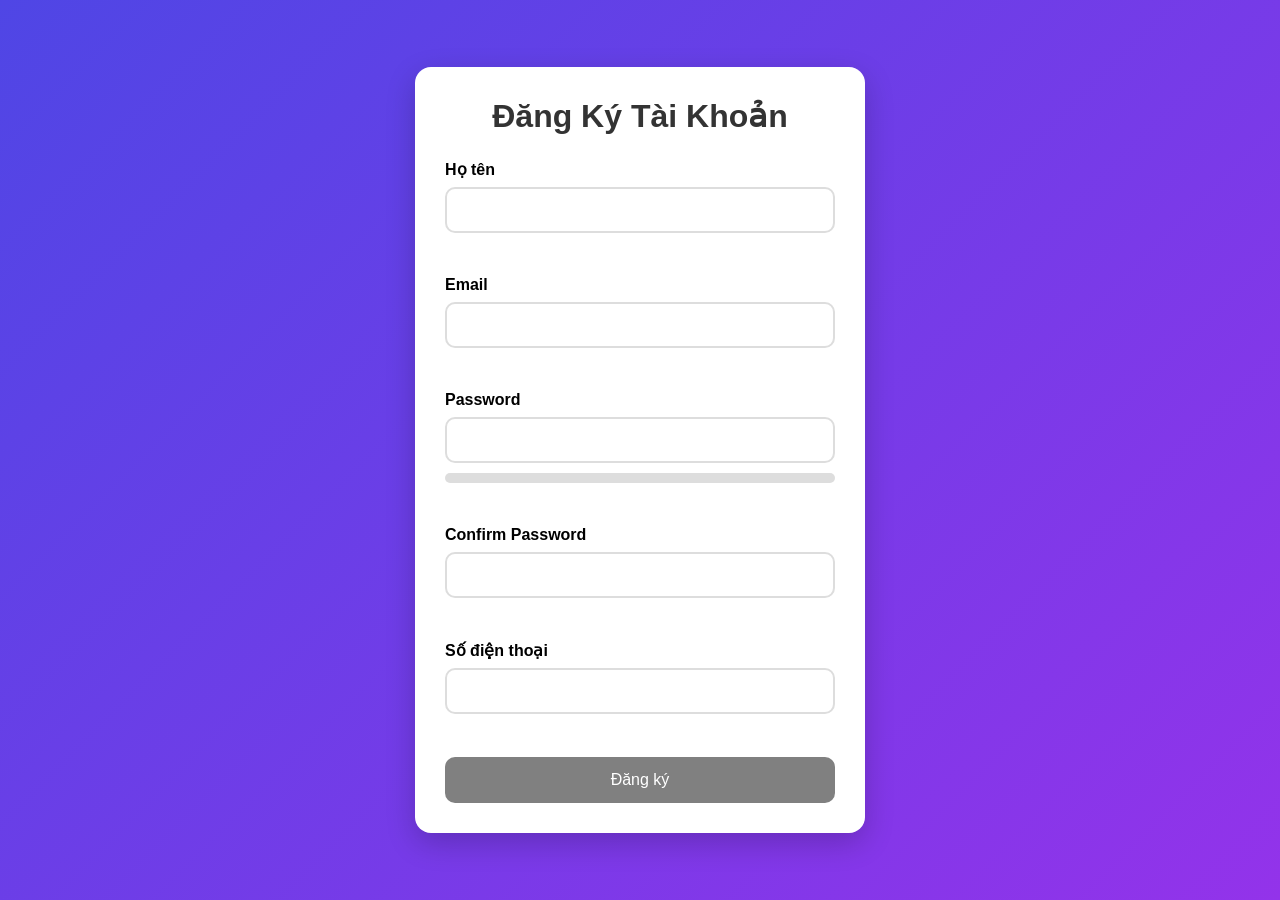
<file: CSE/CSE391_DangNgocGiaBao_2451170865/PBT_09/form_validator/index.html>
<!DOCTYPE html>
<html lang="vi">
<head>
    <meta charset="UTF-8">
    <meta name="viewport" content="width=device-width, initial-scale=1.0">
    <title>Form Validator</title>
    <link rel="stylesheet" href="style.css">
</head>
<body>
    <div class="container">
        <h1>Đăng Ký Tài Khoản</h1>

        <form id="registerForm">
            <div class="form-group">
                <label>Họ tên</label>
                <input type="text" id="name">
                <small id="nameError"></small>
            </div>

            <div class="form-group">
                <label>Email</label>
                <input type="email" id="email">
                <small id="emailError"></small>
            </div>

            <div class="form-group">
                <label>Password</label>
                <input type="password" id="password">
                <div class="strength-bar">
                    <div id="strengthFill"></div>
                </div>
                <small id="passwordError"></small>
            </div>

            <div class="form-group">
                <label>Confirm Password</label>
                <input type="password" id="confirmPassword">
                <small id="confirmError"></small>
            </div>

            <div class="form-group">
                <label>Số điện thoại</label>
                <input type="text" id="phone" maxlength="12">
                <small id="phoneError"></small>
            </div>

            <button type="submit" id="submitBtn" disabled>
                Đăng ký
            </button>
        </form>
    </div>

    <div class="modal hidden" id="successModal">
        <div class="modal-content">
            <h2>Đăng ký thành công!</h2>
            <div id="userInfo"></div>
            <button id="closeModal">Đóng</button>
        </div>
    </div>

    <script src="app.js"></script>
</body>
</html>
</file>
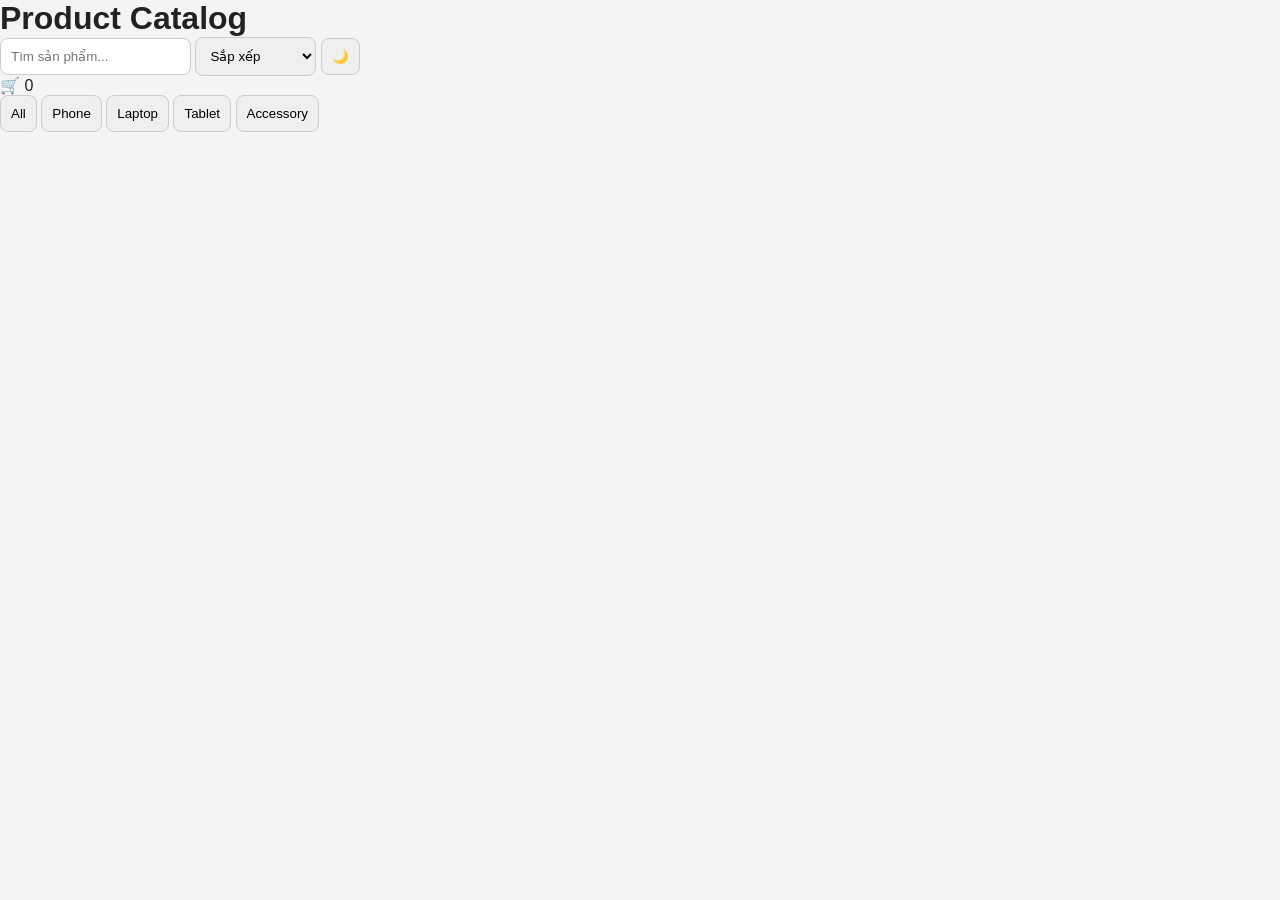
<file: CSE/CSE391_DangNgocGiaBao_2451170865/PBT_09/product_catalog/index.html>
<!DOCTYPE html>
<html lang="vi">
<head>
    <meta charset="UTF-8">
    <meta name="viewport" content="width=device-width, initial-scale=1.0">
    <title>Product Catalog</title>
    <link rel="stylesheet" href="style.css">
</head>
<body>

<header>
    <h1>Product Catalog</h1>

    <div class="top-bar">
        <input type="text" id="searchInput" placeholder="Tìm sản phẩm...">

        <select id="sortSelect">
            <option value="default">Sắp xếp</option>
            <option value="price-asc">Giá tăng</option>
            <option value="price-desc">Giá giảm</option>
            <option value="name-asc">Tên A-Z</option>
            <option value="rating-desc">Đánh giá cao</option>
        </select>

        <button id="darkToggle">🌙</button>

        <div class="cart">
            🛒 <span id="cartCount">0</span>
        </div>
    </div>

    <div class="filters">
        <button data-category="all">All</button>
        <button data-category="phone">Phone</button>
        <button data-category="laptop">Laptop</button>
        <button data-category="tablet">Tablet</button>
        <button data-category="accessory">Accessory</button>
    </div>
</header>

<main>
    <div id="productList" class="product-grid"></div>
</main>

<!-- Modal -->
<div id="modal" class="modal hidden">
    <div class="modal-content">
        <span id="closeModal">×</span>
        <div id="modalBody"></div>
    </div>
</div>

<script src="app.js"></script>
</body>
</html>
</file>
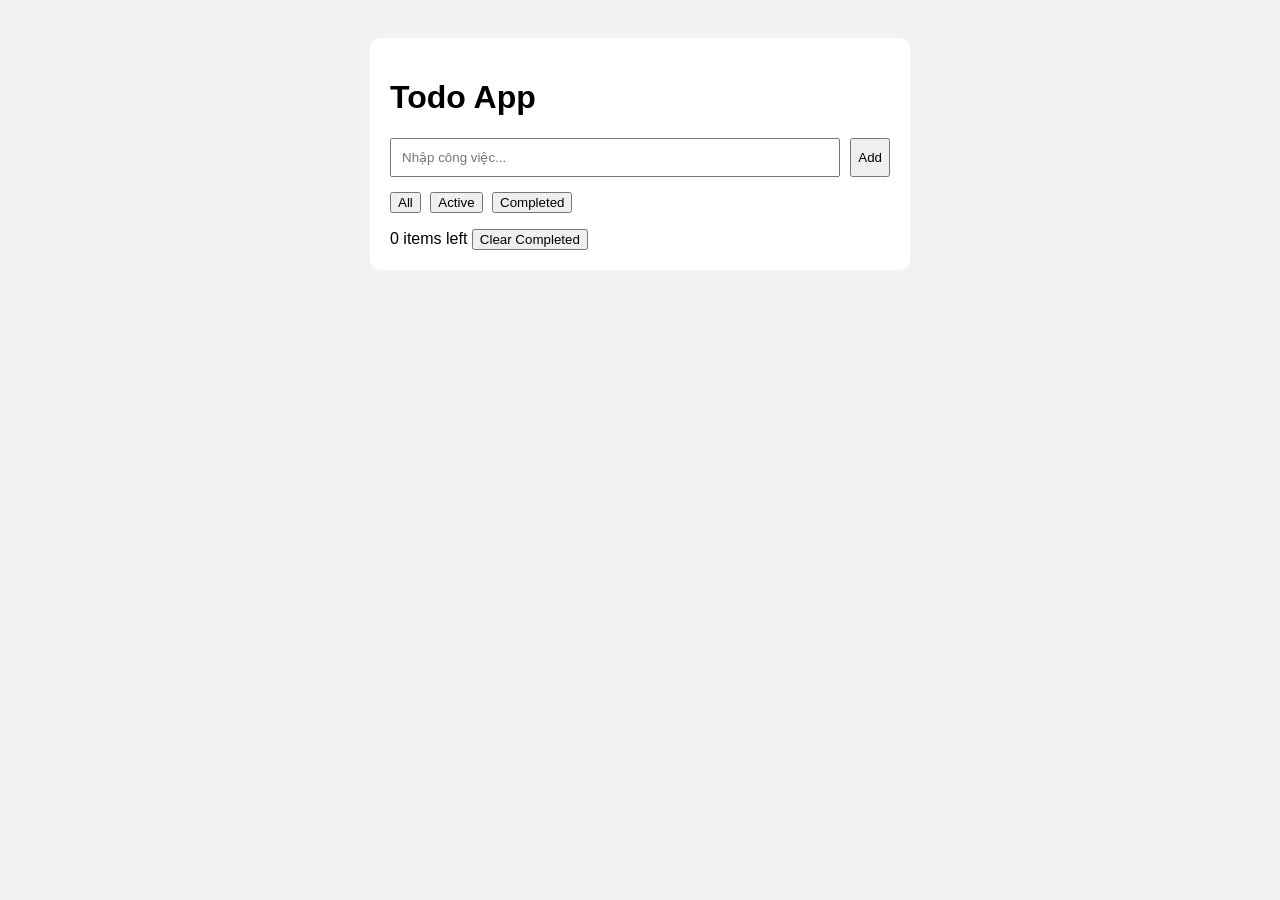
<file: CSE/CSE391_DangNgocGiaBao_2451170865/PBT_09/todo_app/index.html>
<!DOCTYPE html>
<html lang="vi">
<head>
    <meta charset="UTF-8">
    <title>Todo App</title>
    <link rel="stylesheet" href="style.css">
</head>
<body>

<div class="container">
    <h1>Todo App</h1>

    <form id="todoForm">
        <input type="text" id="todoInput" placeholder="Nhập công việc...">
        <button type="submit">Add</button>
    </form>

    <div class="filters">
        <button data-filter="all">All</button>
        <button data-filter="active">Active</button>
        <button data-filter="completed">Completed</button>
    </div>

    <ul id="todoList"></ul>

    <div class="footer">
        <span id="count">0 items left</span>
        <button id="clearCompleted">Clear Completed</button>
    </div>
</div>

<script src="app.js"></script>
</body>
</html>
</file>
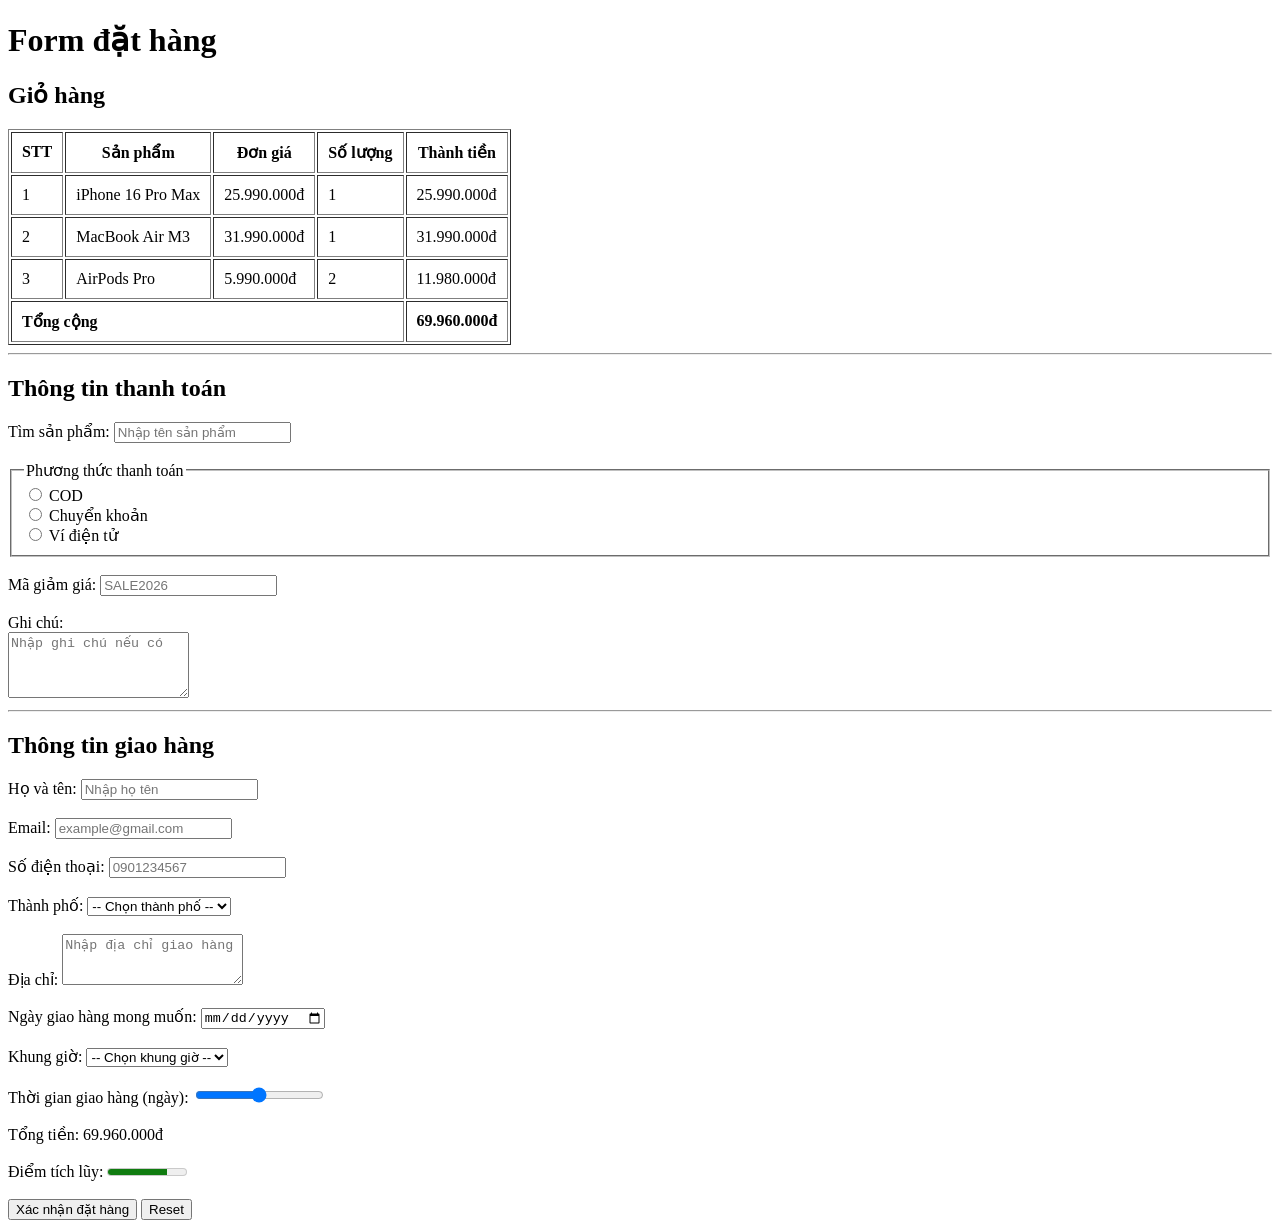
<file: CSE/CSE391_DangNgocGiaBao_2451170865/PBT_02/checkout.html>
<!DOCTYPE html>
<html lang="vi">

<head>
    <meta charset="UTF-8">
    <meta name="viewport" content="width=device-width, initial-scale=1.0">
    <title>Checkout Form</title>
</head>

<body>

    <h1>Form đặt hàng</h1>

    <!-- PHẦN 1 -->
    <!-- GIỎ HÀNG -->

    <h2>Giỏ hàng</h2>

    <table border="1" cellpadding="10">

        <thead>

            <tr>
                <th>STT</th>
                <th>Sản phẩm</th>
                <th>Đơn giá</th>
                <th>Số lượng</th>
                <th>Thành tiền</th>
            </tr>

        </thead>

        <tbody>

            <tr>
                <td>1</td>
                <td>iPhone 16 Pro Max</td>
                <td>25.990.000đ</td>
                <td>1</td>
                <td>25.990.000đ</td>
            </tr>

            <tr>
                <td>2</td>
                <td>MacBook Air M3</td>
                <td>31.990.000đ</td>
                <td>1</td>
                <td>31.990.000đ</td>
            </tr>

            <tr>
                <td>3</td>
                <td>AirPods Pro</td>
                <td>5.990.000đ</td>
                <td>2</td>
                <td>11.980.000đ</td>
            </tr>

        </tbody>

        <tfoot>

            <tr>

                <td colspan="4">
                    <strong>Tổng cộng</strong>
                </td>

                <td>
                    <strong>69.960.000đ</strong>
                </td>

            </tr>

        </tfoot>

    </table>

    <hr>

    <!-- PHẦN 2 -->
    <!-- FORM THANH TOÁN -->

    <h2>Thông tin thanh toán</h2>

    <form action="#" method="POST">

        <!-- Datalist bonus -->

        <div>

            <label for="search">
                Tìm sản phẩm:
            </label>

            <input
                type="text"
                id="search"
                name="search"
                list="products"
                placeholder="Nhập tên sản phẩm">

            <datalist id="products">
                <option value="iPhone 16 Pro Max">
                <option value="MacBook Air M3">
                <option value="AirPods Pro">
            </datalist>

        </div>

        <br>

        <!-- Radio payment -->

        <fieldset>

            <legend>Phương thức thanh toán</legend>

            <input
                type="radio"
                id="cod"
                name="payment"
                value="COD"
                required>

            <label for="cod">
                COD
            </label>

            <br>

            <input
                type="radio"
                id="bank"
                name="payment"
                value="Bank">

            <label for="bank">
                Chuyển khoản
            </label>

            <br>

            <input
                type="radio"
                id="wallet"
                name="payment"
                value="Wallet">

            <label for="wallet">
                Ví điện tử
            </label>

        </fieldset>

        <br>

        <!-- Mã giảm giá -->

        <div>

            <label for="coupon">
                Mã giảm giá:
            </label>

            <input
                type="text"
                id="coupon"
                name="coupon"
                pattern="SALE[0-9]{4}"
                placeholder="SALE2026"
                title="Nhập đúng định dạng SALE2026">

        </div>

        <br>

        <!-- Ghi chú -->

        <div>

            <label for="note">
                Ghi chú:
            </label>

            <br>

            <textarea
                id="note"
                name="note"
                rows="4"
                placeholder="Nhập ghi chú nếu có"></textarea>

        </div>

        <hr>

        <!-- PHẦN 3 -->
        <!-- GIAO HÀNG -->

        <h2>Thông tin giao hàng</h2>

        <!-- Họ tên -->

        <div>

            <label for="fullname">
                Họ và tên:
            </label>

            <input
                type="text"
                id="fullname"
                name="fullname"
                required
                placeholder="Nhập họ tên">

        </div>

        <br>

        <!-- Email -->

        <div>

            <label for="email">
                Email:
            </label>

            <input
                type="email"
                id="email"
                name="email"
                required
                placeholder="example@gmail.com">

        </div>

        <br>

        <!-- SĐT -->

        <div>

            <label for="phone">
                Số điện thoại:
            </label>

            <input
                type="tel"
                id="phone"
                name="phone"
                pattern="[0-9]{10}"
                placeholder="0901234567"
                required>

        </div>

        <br>

        <!-- Thành phố -->

        <div>

            <label for="city">
                Thành phố:
            </label>

            <select
                id="city"
                name="city"
                required>

                <option value="">
                    -- Chọn thành phố --
                </option>

                <option value="HaNoi">
                    Hà Nội
                </option>

                <option value="HCM">
                    TP.HCM
                </option>

                <option value="DaNang">
                    Đà Nẵng
                </option>

                <option value="CanTho">
                    Cần Thơ
                </option>

            </select>

        </div>

        <br>

        <!-- Địa chỉ -->

        <div>

            <label for="address">
                Địa chỉ:
            </label>

            <textarea
                id="address"
                name="address"
                rows="3"
                placeholder="Nhập địa chỉ giao hàng"
                required></textarea>

        </div>

        <br>

        <!-- Ngày giao hàng -->

        <div>

            <label for="deliveryDate">
                Ngày giao hàng mong muốn:
            </label>

            <input
                type="date"
                id="deliveryDate"
                name="deliveryDate"
                min="2026-05-24"
                required>

        </div>

        <br>

        <!-- Khung giờ -->

        <div>

            <label for="timeSlot">
                Khung giờ:
            </label>

            <select
                id="timeSlot"
                name="timeSlot"
                required>

                <option value="">
                    -- Chọn khung giờ --
                </option>

                <option value="Morning">
                    Sáng 8-12h
                </option>

                <option value="Afternoon">
                    Chiều 14-18h
                </option>

                <option value="Evening">
                    Tối 18-21h
                </option>

            </select>

        </div>

        <br>

        <!-- Range -->

        <div>

            <label for="deliveryTime">
                Thời gian giao hàng (ngày):
            </label>

            <input
                type="range"
                id="deliveryTime"
                name="deliveryTime"
                min="1"
                max="7"
                step="1">

        </div>

        <br>

        <!-- Output bonus -->

        <div>

            <label>
                Tổng tiền:
            </label>

            <output>
                69.960.000đ
            </output>

        </div>

        <br>

        <!-- Meter bonus -->

        <div>

            <label for="point">
                Điểm tích lũy:
            </label>

            <meter
                id="point"
                min="0"
                max="100"
                value="75">
            </meter>

        </div>

        <br>

        <!-- Submit -->

        <button
            type="submit"
            aria-label="Xác nhận đặt hàng">

            Xác nhận đặt hàng

        </button>

        <button type="reset">
            Reset
        </button>

    </form>

</body>

</html>
</file>
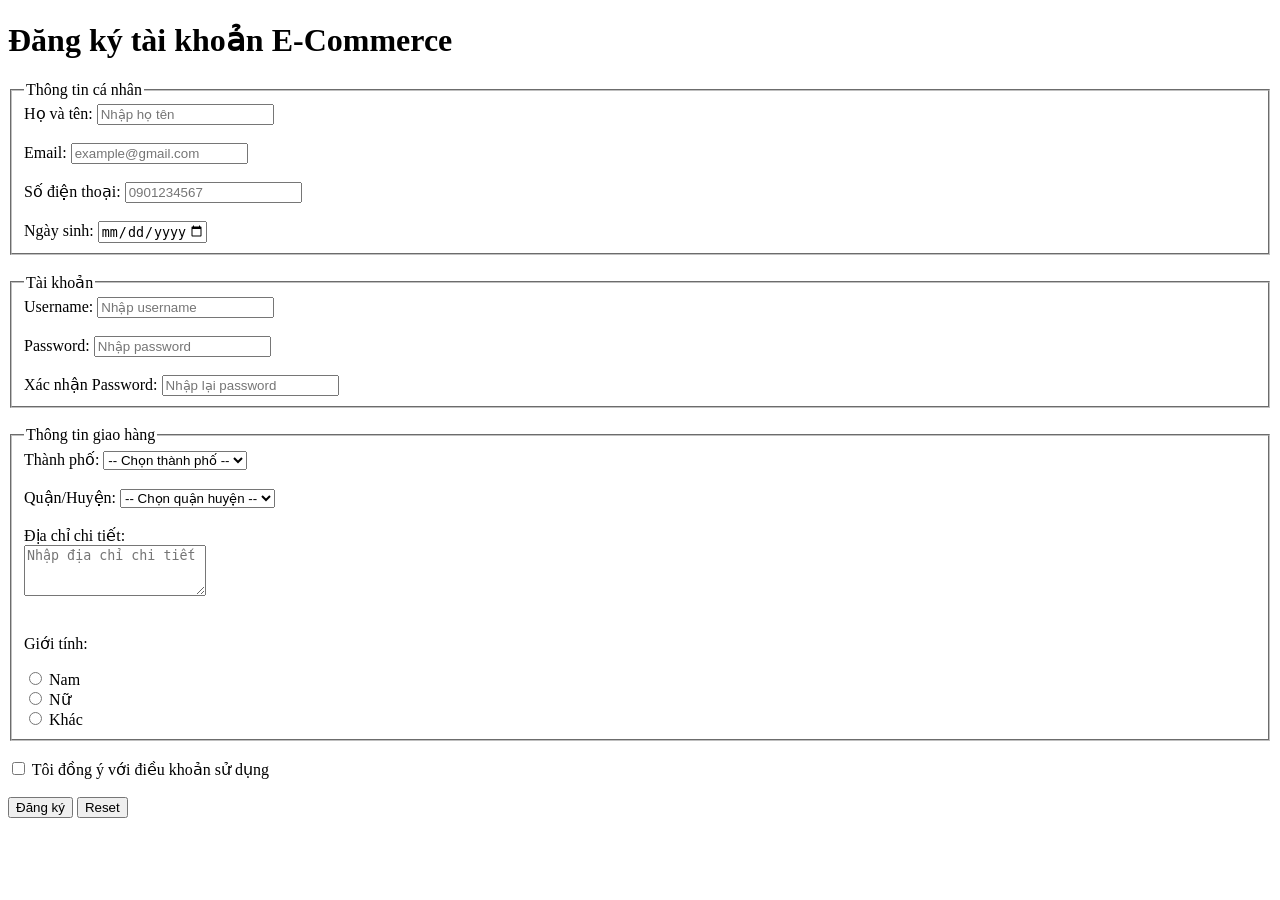
<file: CSE/CSE391_DangNgocGiaBao_2451170865/PBT_02/register.html>
<!DOCTYPE html>
<html lang="vi">

<head>
    <meta charset="UTF-8">
    <meta name="viewport" content="width=device-width, initial-scale=1.0">
    <title>Register Form</title>
</head>

<body>

    <h1>Đăng ký tài khoản E-Commerce</h1>

    <form action="#" method="POST">

        <!-- FIELDSET 1 -->
        <fieldset>

            <legend>Thông tin cá nhân</legend>

            <!-- Họ tên -->
            <div>
                <label for="fullname">
                    Họ và tên:
                </label>

                <input
                    type="text"
                    id="fullname"
                    name="fullname"
                    required
                    minlength="2"
                    maxlength="50"
                    placeholder="Nhập họ tên">
            </div>

            <br>

            <!-- Email -->
            <div>
                <label for="email">
                    Email:
                </label>

                <input
                    type="email"
                    id="email"
                    name="email"
                    required
                    placeholder="example@gmail.com">
            </div>

            <br>

            <!-- SĐT -->
            <div>
                <label for="phone">
                    Số điện thoại:
                </label>

                <input
                    type="tel"
                    id="phone"
                    name="phone"
                    pattern="[0-9]{10}"
                    placeholder="0901234567"
                    required>
            </div>

            <br>

            <!-- Ngày sinh -->
            <div>
                <label for="dob">
                    Ngày sinh:
                </label>

                <input
                    type="date"
                    id="dob"
                    name="dob"
                    max="2026-05-23"
                    required
                    placeholder="Chọn ngày sinh">
            </div>

        </fieldset>

        <br>

        <!-- FIELDSET 2 -->
        <fieldset>

            <legend>Tài khoản</legend>

            <!-- Username -->
            <div>
                <label for="username">
                    Username:
                </label>

                <input
                    type="text"
                    id="username"
                    name="username"
                    pattern="[A-Za-z0-9_]{3,20}"
                    placeholder="Nhập username"
                    required>
            </div>

            <br>

            <!-- Password -->
            <div>
                <label for="password">
                    Password:
                </label>

                <input
                    type="password"
                    id="password"
                    name="password"
                    minlength="8"
                    pattern="(?=.*[A-Z])(?=.*[0-9]).{8,}"
                    placeholder="Nhập password"
                    required
                    title="Ít nhất 8 ký tự, gồm 1 chữ hoa và 1 số">
            </div>

            <br>

            <!-- Confirm Password -->
            <div>
                <label for="confirmPassword">
                    Xác nhận Password:
                </label>

                <input
                    type="password"
                    id="confirmPassword"
                    name="confirmPassword"
                    minlength="8"
                    pattern="(?=.*[A-Z])(?=.*[0-9]).{8,}"
                    placeholder="Nhập lại password"
                    required
                    title="Ít nhất 8 ký tự, gồm 1 chữ hoa và 1 số">
            </div>

        </fieldset>

        <br>

        <!-- FIELDSET 3 -->
        <fieldset>

            <legend>Thông tin giao hàng</legend>

            <!-- Thành phố -->
            <div>
                <label for="city">
                    Thành phố:
                </label>

                <select
                    id="city"
                    name="city"
                    required>

                    <option value="">
                        -- Chọn thành phố --
                    </option>

                    <option value="HaNoi">
                        Hà Nội
                    </option>

                    <option value="HCM">
                        TP.HCM
                    </option>

                    <option value="DaNang">
                        Đà Nẵng
                    </option>

                    <option value="HaiPhong">
                        Hải Phòng
                    </option>

                    <option value="CanTho">
                        Cần Thơ
                    </option>

                </select>
            </div>

            <br>

            <!-- Quận huyện -->
            <div>
                <label for="district">
                    Quận/Huyện:
                </label>

                <select
                    id="district"
                    name="district"
                    required>

                    <option value="">
                        -- Chọn quận huyện --
                    </option>

                    <option value="HaDong">
                        Hà Đông
                    </option>

                    <option value="ThanhXuan">
                        Thanh Xuân
                    </option>

                    <option value="CauGiay">
                        Cầu Giấy
                    </option>

                    <option value="DongDa">
                        Đống Đa
                    </option>

                </select>
            </div>

            <br>

            <!-- Địa chỉ -->
            <div>
                <label for="address">
                    Địa chỉ chi tiết:
                </label>

                <br>

                <textarea
                    id="address"
                    name="address"
                    rows="3"
                    placeholder="Nhập địa chỉ chi tiết"
                    required></textarea>
            </div>

            <br>

            <!-- Giới tính -->
            <div>

                <p>Giới tính:</p>

                <input
                    type="radio"
                    id="male"
                    name="gender"
                    value="Nam"
                    required>

                <label for="male">
                    Nam
                </label>

                <br>

                <input
                    type="radio"
                    id="female"
                    name="gender"
                    value="Nữ">

                <label for="female">
                    Nữ
                </label>

                <br>

                <input
                    type="radio"
                    id="other"
                    name="gender"
                    value="Khác">

                <label for="other">
                    Khác
                </label>

            </div>

        </fieldset>

        <br>

        <!-- Điều khoản -->
        <div>

            <input
                type="checkbox"
                id="agree"
                name="agree"
                required>

            <label for="agree">
                Tôi đồng ý với điều khoản sử dụng
            </label>

        </div>

        <br>

        <!-- Buttons -->
        <button type="submit">
            Đăng ký
        </button>

        <button type="reset">
            Reset
        </button>

    </form>

</body>

</html>
</file>
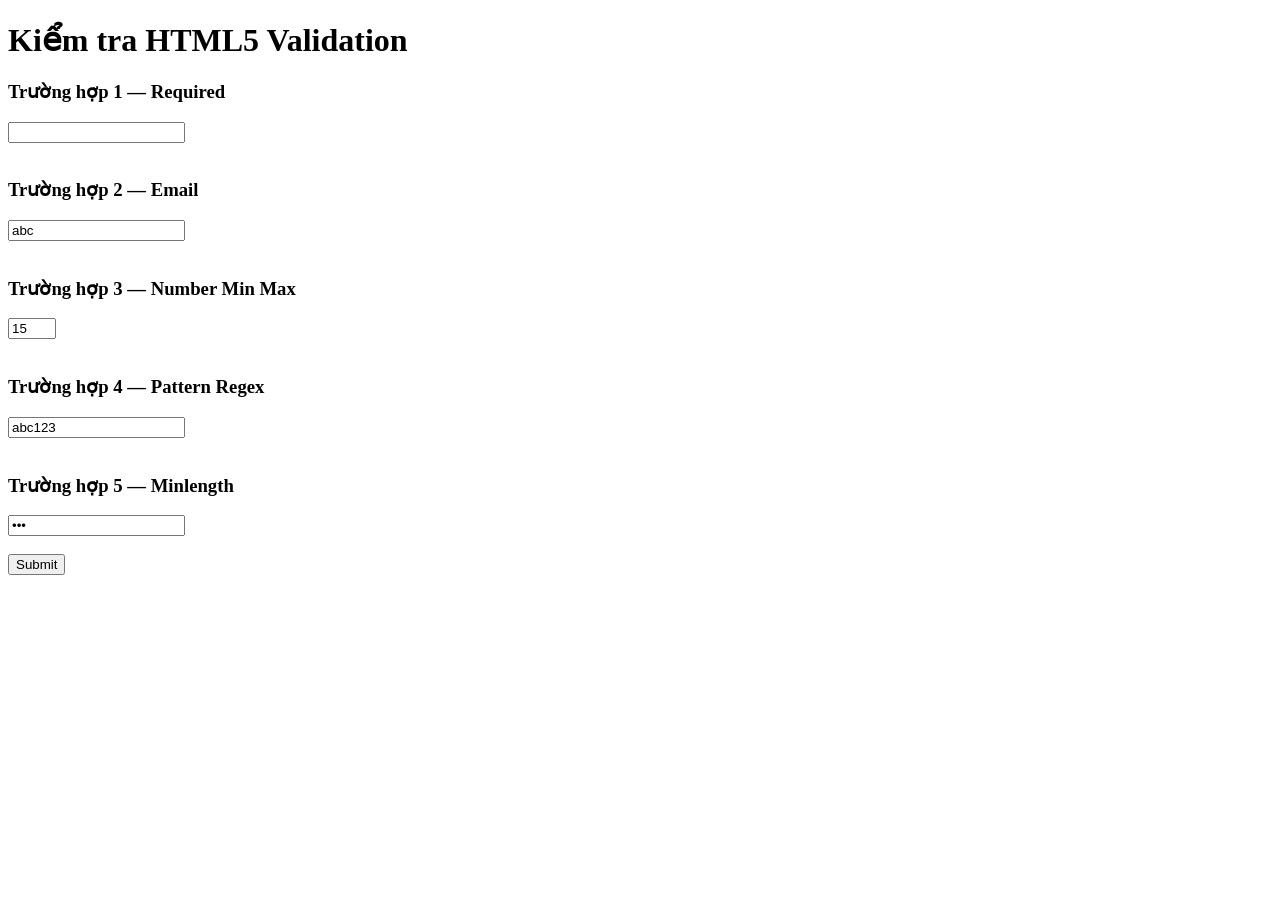
<file: CSE/CSE391_DangNgocGiaBao_2451170865/PBT_02/validation_test.html>
<!DOCTYPE html>
<html lang="vi">

<head>
    <meta charset="UTF-8">
    <meta name="viewport" content="width=device-width, initial-scale=1.0">
    <title>Validation Test</title>
</head>

<body>

    <h1>Kiểm tra HTML5 Validation</h1>

    <form>

        <h3>Trường hợp 1 — Required</h3>
        <input type="text" required value="">
        <br><br>

        <h3>Trường hợp 2 — Email</h3>
        <input type="email" value="abc">
        <br><br>

        <h3>Trường hợp 3 — Number Min Max</h3>
        <input type="number" min="1" max="10" value="15">
        <br><br>

        <h3>Trường hợp 4 — Pattern Regex</h3>
        <input type="text" pattern="[0-9]{10}" value="abc123">
        <br><br>

        <h3>Trường hợp 5 — Minlength</h3>
        <input type="password" minlength="8" value="123">
        <br><br>

        <button type="submit">
            Submit
        </button>

    </form>

</body>

</html>
</file>
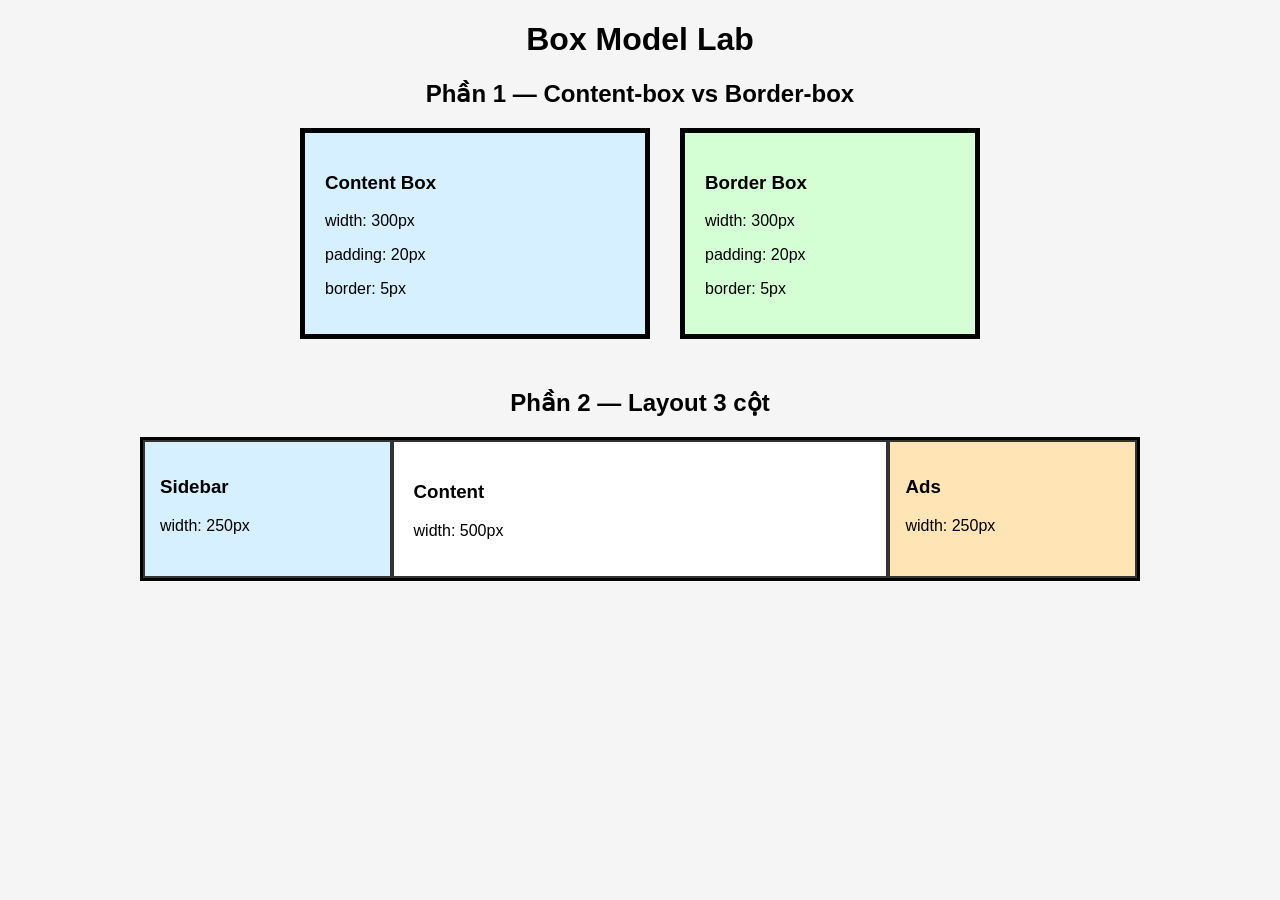
<file: CSE/CSE391_DangNgocGiaBao_2451170865/PBT_03/boxmodel_lab.html>
<!-- boxmodel_lab.html -->

<!DOCTYPE html>
<html lang="vi">

<head>

    <meta charset="UTF-8">

    <meta name="viewport" content="width=device-width, initial-scale=1.0">

    <title>Box Model Lab</title>

    <link rel="stylesheet" href="boxmodel.css">

</head>

<body>

    <h1>Box Model Lab</h1>

    <!-- PHẦN 1 -->

    <h2>Phần 1 — Content-box vs Border-box</h2>

    <div class="wrapper">

        <div class="box content-box">

            <h3>Content Box</h3>

            <p>
                width: 300px
            </p>

            <p>
                padding: 20px
            </p>

            <p>
                border: 5px
            </p>

        </div>

        <div class="box border-box">

            <h3>Border Box</h3>

            <p>
                width: 300px
            </p>

            <p>
                padding: 20px
            </p>

            <p>
                border: 5px
            </p>

        </div>

    </div>

    <!-- PHẦN 2 -->

    <h2>Phần 2 — Layout 3 cột</h2>

    <div class="layout-container">

        <div class="sidebar">

            <h3>Sidebar</h3>

            <p>
                width: 250px
            </p>

        </div>

        <div class="content">

            <h3>Content</h3>

            <p>
                width: 500px
            </p>

        </div>

        <div class="ads">

            <h3>Ads</h3>

            <p>
                width: 250px
            </p>

        </div>

    </div>

</body>

</html>
</file>
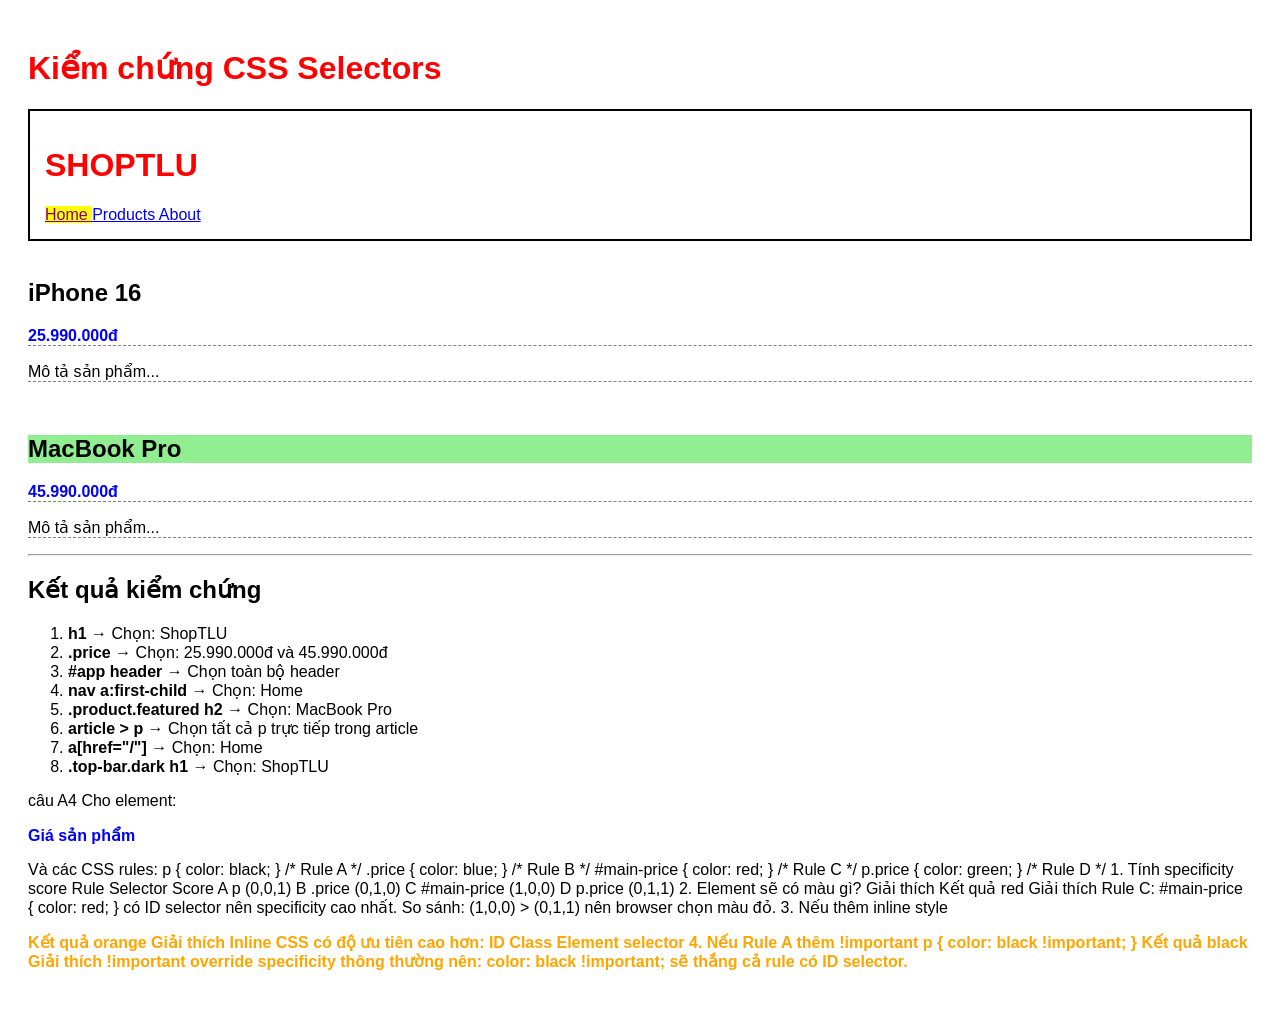
<file: CSE/CSE391_DangNgocGiaBao_2451170865/PBT_03/selectors_test.html>
<!DOCTYPE html>
<html lang="vi">

<head>

    <meta charset="UTF-8">

    <meta name="viewport" content="width=device-width, initial-scale=1.0">

    <title>Selectors Test</title>

    <style>

        body {
            font-family: Arial, sans-serif;
            padding: 20px;
        }

        h1 {
            color: red;
        }

        .price {
            color: blue;
            font-weight: bold;
        }

        #app header {
            border: 2px solid black;
            padding: 15px;
        }

        nav a:first-child {
            background-color: yellow;
        }

        .product.featured h2 {
            background-color: lightgreen;
        }

        article > p {
            border-bottom: 1px dashed gray;
        }

        a[href="/"] {
            color: purple;
        }

        .top-bar.dark h1 {
            text-transform: uppercase;
        }

    </style>

</head>

<body>

    <h1>Kiểm chứng CSS Selectors</h1>

    <div id="app">

        <header class="top-bar dark">

            <h1>ShopTLU</h1>

            <nav>

                <a href="/" class="active">
                    Home
                </a>

                <a href="/products">
                    Products
                </a>

                <a href="/about">
                    About
                </a>

            </nav>

        </header>

        <br>

        <main>

            <!-- Product 1 -->

            <article class="product">

                <h2>iPhone 16</h2>

                <p class="price">
                    25.990.000đ
                </p>

                <p>
                    Mô tả sản phẩm...
                </p>

            </article>

            <br>

            <!-- Product 2 -->

            <article class="product featured">

                <h2>MacBook Pro</h2>

                <p class="price">
                    45.990.000đ
                </p>

                <p>
                    Mô tả sản phẩm...
                </p>

            </article>

        </main>

    </div>

    <hr>

    <h2>Kết quả kiểm chứng</h2>

    <ol>

        <li>
            <strong>h1</strong> → Chọn:
            ShopTLU
        </li>

        <li>
            <strong>.price</strong> → Chọn:
            25.990.000đ và 45.990.000đ
        </li>

        <li>
            <strong>#app header</strong> → Chọn toàn bộ header
        </li>

        <li>
            <strong>nav a:first-child</strong> → Chọn:
            Home
        </li>

        <li>
            <strong>.product.featured h2</strong> → Chọn:
            MacBook Pro
        </li>

        <li>
            <strong>article > p</strong> → Chọn tất cả p trực tiếp trong article
        </li>

        <li>
            <strong>a[href="/"]</strong> → Chọn:
            Home
        </li>

        <li>
            <strong>.top-bar.dark h1</strong> → Chọn:
            ShopTLU
        </li>

    </ol>

</body>

</html>

câu A4
Cho element:

<p class="price" id="main-price">
    Giá sản phẩm
</p>

Và các CSS rules:

p { color: black; }          /* Rule A */

.price { color: blue; }      /* Rule B */

#main-price { color: red; }  /* Rule C */

p.price { color: green; }    /* Rule D */
1. Tính specificity score
Rule	Selector	Score
A	p	(0,0,1)
B	.price	(0,1,0)
C	#main-price	(1,0,0)
D	p.price	(0,1,1)
2. Element sẽ có màu gì? Giải thích
Kết quả
red
Giải thích

Rule C:

#main-price {
    color: red;
}

có ID selector nên specificity cao nhất.

So sánh:

(1,0,0) > (0,1,1)

nên browser chọn màu đỏ.

3. Nếu thêm inline style
<p
class="price"
id="main-price"
style="color: orange;">
Kết quả
orange
Giải thích

Inline CSS có độ ưu tiên cao hơn:

ID
Class
Element selector
4. Nếu Rule A thêm !important
p {
    color: black !important;
}
Kết quả
black
Giải thích

!important override specificity thông thường nên:

color: black !important;

sẽ thắng cả rule có ID selector.
</file>
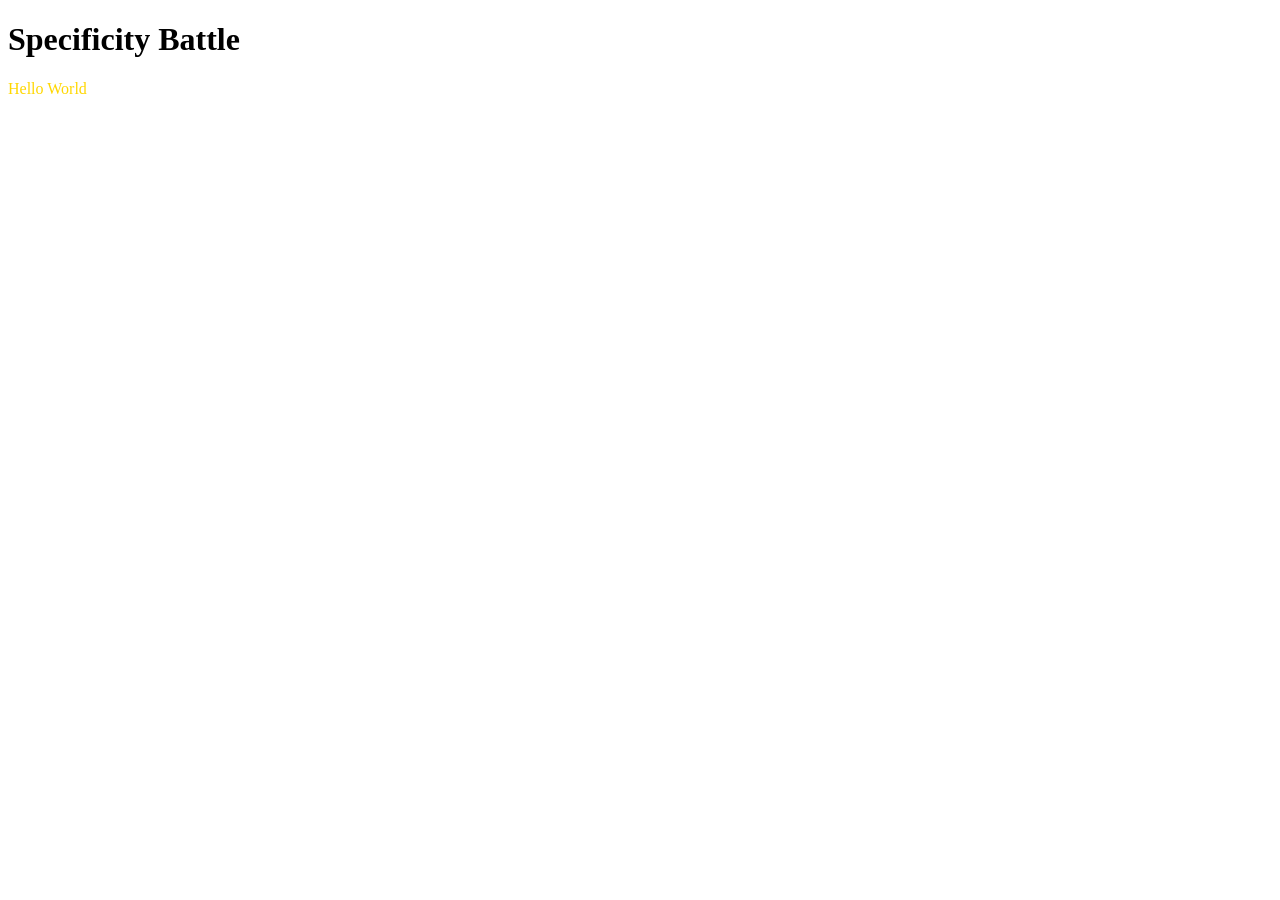
<file: CSE/CSE391_DangNgocGiaBao_2451170865/PBT_03/specificity.html>
<!-- specificity.html -->

<!DOCTYPE html>
<html lang="vi">

<head>

    <meta charset="UTF-8">

    <meta name="viewport" content="width=device-width, initial-scale=1.0">

    <title>Specificity Battle</title>

    <link rel="stylesheet" href="specificity.css">

</head>

<body>

    <h1>Specificity Battle</h1>

    <p id="demo" class="text highlight">
        Hello World
    </p>

</body>

</html>
</file>
<file: CSE/CSE391_DangNgocGiaBao_2451170865/PBT_09/form_validator/style.css>
* {
    margin: 0;
    padding: 0;
    box-sizing: border-box;
    font-family: Arial, sans-serif;
}

body {
    background: linear-gradient(135deg, #4f46e5, #9333ea);
    min-height: 100vh;
    display: flex;
    justify-content: center;
    align-items: center;
    padding: 20px;
}

.container {
    background: white;
    width: 100%;
    max-width: 450px;
    padding: 30px;
    border-radius: 16px;
    box-shadow: 0 10px 30px rgba(0,0,0,0.2);
}

h1 {
    text-align: center;
    margin-bottom: 25px;
    color: #333;
}

.form-group {
    margin-bottom: 20px;
}

label {
    display: block;
    margin-bottom: 8px;
    font-weight: bold;
}

input {
    width: 100%;
    padding: 12px;
    border: 2px solid #ddd;
    border-radius: 10px;
    font-size: 16px;
    transition: 0.3s;
}

input:focus {
    border-color: #4f46e5;
    outline: none;
}

input.valid {
    border-color: #16a34a;
}

input.invalid {
    border-color: #dc2626;
}

small {
    display: block;
    margin-top: 5px;
    color: #dc2626;
    min-height: 18px;
}

.strength-bar {
    width: 100%;
    height: 10px;
    background: #ddd;
    border-radius: 10px;
    margin-top: 10px;
    overflow: hidden;
}

#strengthFill {
    height: 100%;
    width: 0%;
    transition: 0.3s;
}

button {
    width: 100%;
    padding: 14px;
    border: none;
    background: #4f46e5;
    color: white;
    font-size: 16px;
    border-radius: 10px;
    cursor: pointer;
    transition: 0.3s;
}

button:hover {
    opacity: 0.9;
}

button:disabled {
    background: gray;
    cursor: not-allowed;
}

.modal {
    position: fixed;
    inset: 0;
    background: rgba(0,0,0,0.5);
    display: flex;
    justify-content: center;
    align-items: center;
}

.modal-content {
    background: white;
    padding: 30px;
    border-radius: 16px;
    width: 90%;
    max-width: 400px;
    text-align: center;
}

.hidden {
    display: none;
}

#userInfo {
    margin: 20px 0;
    line-height: 1.8;
}
</file>
<file: CSE/CSE391_DangNgocGiaBao_2451170865/PBT_09/product_catalog/style.css>
* {
    margin: 0;
    padding: 0;
    box-sizing: border-box;
    font-family: Arial, sans-serif;
}

body {
    background: #f4f4f4;
    color: #222;
    transition: 0.3s;
}

body.dark-mode {
    background: #121212;
    color: white;
}

.container {
    width: 90%;
    max-width: 1300px;
    margin: 30px auto;
}

.header {
    display: flex;
    justify-content: space-between;
    align-items: center;
    margin-bottom: 20px;
}

.header h1 {
    font-size: 32px;
}

.controls {
    display: flex;
    gap: 10px;
    flex-wrap: wrap;
    margin-bottom: 20px;
}

input,
select,
button {
    padding: 10px;
    border-radius: 8px;
    border: 1px solid #ccc;
}

button {
    cursor: pointer;
    transition: 0.2s;
}

button:hover {
    transform: scale(1.03);
}

.category-buttons {
    display: flex;
    gap: 10px;
    margin-bottom: 20px;
    flex-wrap: wrap;
}

.category-buttons button.active {
    background: #222;
    color: white;
}

.product-grid {
    display: grid;
    grid-template-columns: repeat(auto-fit, minmax(250px, 1fr));
    gap: 20px;
}

.card {
    background: white;
    border-radius: 14px;
    overflow: hidden;
    box-shadow: 0 4px 10px rgba(0,0,0,0.1);
    transition: 0.3s;
}

.dark-mode .card {
    background: #1f1f1f;
}

.card:hover {
    transform: translateY(-5px);
}

.card img {
    width: 100%;
    height: 200px;
    object-fit: cover;
}

.card-content {
    padding: 15px;
}

.card-content h3 {
    margin-bottom: 10px;
}

.price {
    color: #e91e63;
    font-weight: bold;
    margin: 10px 0;
}

.rating {
    margin-bottom: 10px;
}

.stock {
    margin-bottom: 10px;
}

.cart-btn {
    width: 100%;
    background: #2196f3;
    color: white;
    border: none;
}

.cart-wrapper {
    position: relative;
}

.cart-badge {
    position: absolute;
    top: -10px;
    right: -10px;
    background: red;
    color: white;
    width: 22px;
    height: 22px;
    border-radius: 50%;
    display: flex;
    align-items: center;
    justify-content: center;
    font-size: 12px;
}

.modal {
    position: fixed;
    inset: 0;
    background: rgba(0,0,0,0.7);
    display: flex;
    align-items: center;
    justify-content: center;
    padding: 20px;
}

.modal.hidden {
    display: none;
}

.modal-content {
    background: white;
    padding: 20px;
    border-radius: 12px;
    width: 400px;
    max-width: 100%;
    position: relative;
}

.dark-mode .modal-content {
    background: #1f1f1f;
}

.modal-content img {
    width: 100%;
    border-radius: 10px;
    margin-bottom: 15px;
}

.close-modal {
    position: absolute;
    top: 10px;
    right: 15px;
    font-size: 22px;
    cursor: pointer;
}
</file>
<file: CSE/CSE391_DangNgocGiaBao_2451170865/PBT_09/todo_app/style.css>
body {
    font-family: Arial;
    background: #f2f2f2;
    padding: 30px;
}

.container {
    width: 500px;
    margin: auto;
    background: white;
    padding: 20px;
    border-radius: 10px;
}

#todoForm {
    display: flex;
    gap: 10px;
}

#todoInput {
    flex: 1;
    padding: 10px;
}

li {
    display: flex;
    justify-content: space-between;
    padding: 10px;
    margin-top: 10px;
    background: #eee;
    border-radius: 5px;
    cursor: pointer;
}

.completed .text {
    text-decoration: line-through;
    opacity: 0.5;
}

button {
    cursor: pointer;
}

.filters {
    margin-top: 15px;
}

.filters button {
    margin-right: 5px;
}
</file>
<file: CSE/CSE391_DangNgocGiaBao_2451170865/PBT_03/boxmodel.css>
/* boxmodel.css */

/* RESET */

* {

    box-sizing: border-box;
}

/* BODY */

body {

    font-family: Arial, sans-serif;

    margin: 20px;

    background-color: #f5f5f5;
}

/* TITLE */

h1,
h2 {

    text-align: center;
}

/* WRAPPER */

.wrapper {

    display: flex;

    gap: 30px;

    justify-content: center;

    margin-bottom: 50px;
}

/* BOX */

.box {

    width: 300px;

    padding: 20px;

    border: 5px solid black;

    background-color: white;
}

/* CONTENT BOX */

.content-box {

    box-sizing: content-box;

    background-color: #d6f0ff;
}

/* BORDER BOX */

.border-box {

    box-sizing: border-box;

    background-color: #d4ffd4;
}

/* LAYOUT */

.layout-container {

    width: 1000px;

    margin: auto;

    display: flex;

    border: 3px solid black;
}

/* SIDEBAR */

.sidebar {

    width: 250px;

    padding: 15px;

    background-color: #d6f0ff;
}

/* CONTENT */

.content {

    width: 500px;

    padding: 20px;

    background-color: white;
}

/* ADS */

.ads {

    width: 250px;

    padding: 15px;

    background-color: #ffe4b5;
}

/* COLUMN STYLE */

.sidebar,
.content,
.ads {

    border: 2px solid #333;
}
</file>
<file: CSE/CSE391_DangNgocGiaBao_2451170865/PBT_03/specificity.css>
/* specificity.css */

/* Rule 1 */
p {
    color: black;
}

/* Rule 2 */
.text {
    color: blue;
}

/* Rule 3 */
.highlight {
    color: green;
}

/* Rule 4 */
p.text {
    color: orange;
}

/* Rule 5 */
p.highlight {
    color: brown;
}

/* Rule 6 */
.text.highlight {
    color: purple;
}

/* Rule 7 */
body p {
    color: pink;
}

/* Rule 8 */
#demo {
    color: red;
}

/* Rule 9 */
p#demo {
    color: teal;
}

/* Rule 10 */
body p#demo.text.highlight {
    color: gold;
}
</file>
